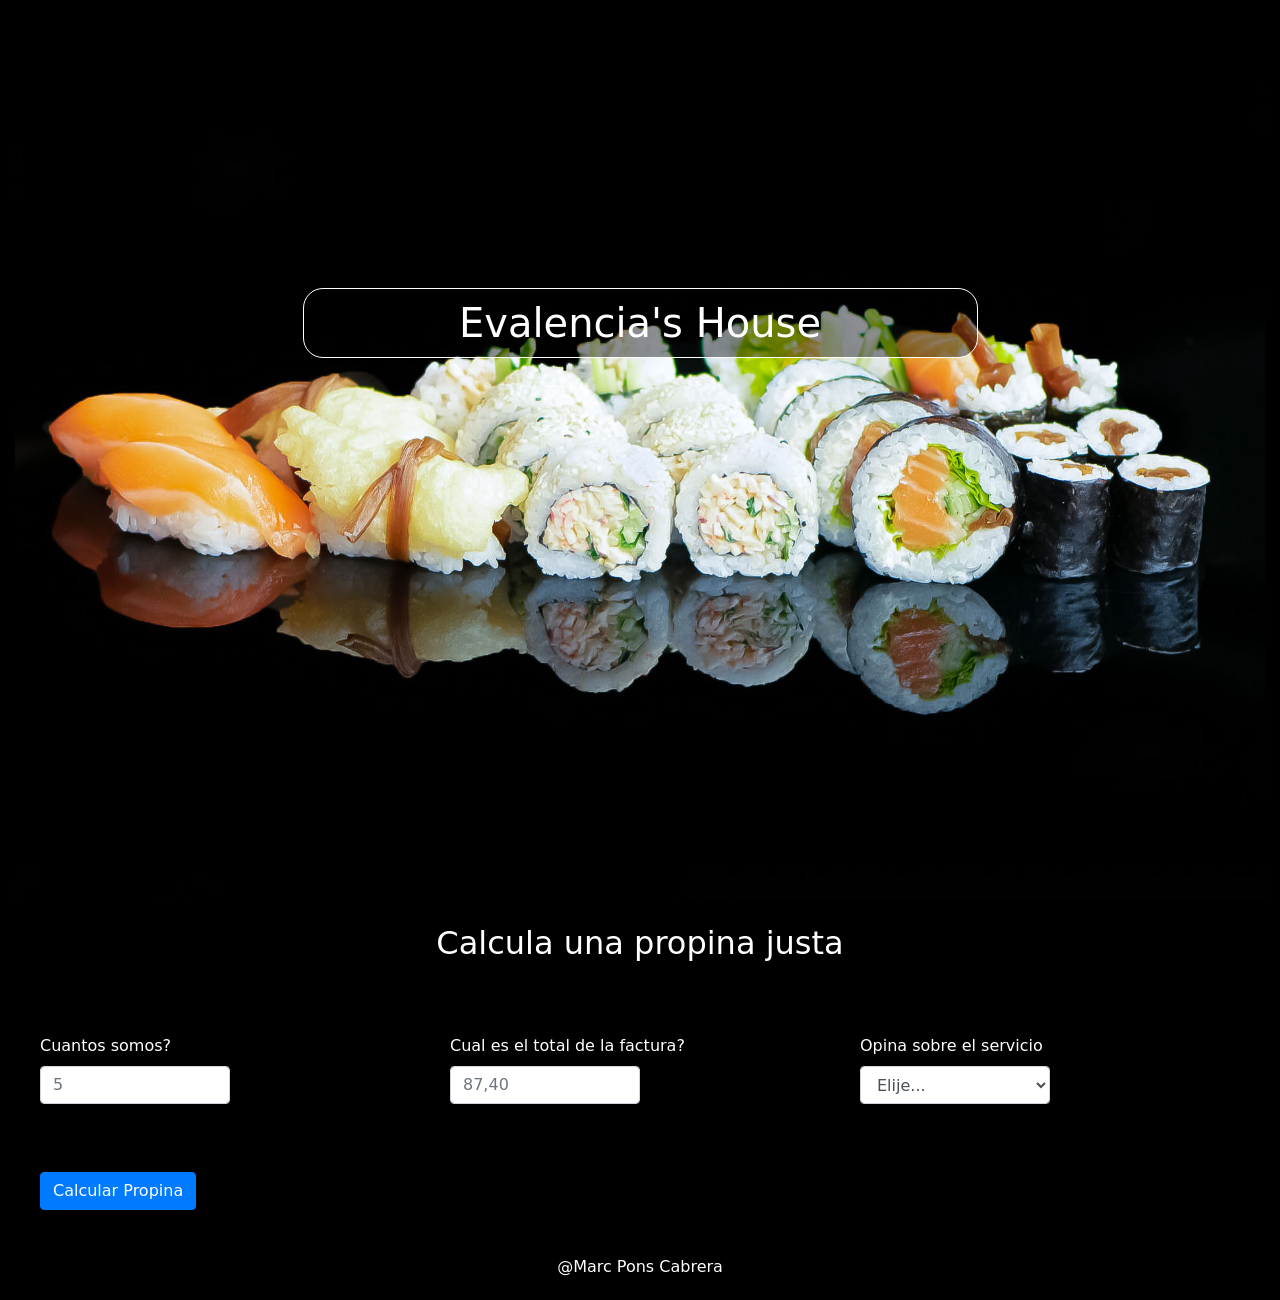
<file: index.html>
<!DOCTYPE html>
  <html>
    <head>
    <title>Page Title</title>
    <link rel="icon" href="media/favicon.jpg" type="image/x-icon">
    <link rel="stylesheet" type="text/css" href="style/css.css">
    <!-- Latest compiled and minified CSS -->
    <link rel="stylesheet" href="https://cdn.jsdelivr.net/npm/bootstrap@4.0.0/dist/css/bootstrap.min.css" integrity="sha384-Gn5384xqQ1aoWXA+058RXPxPg6fy4IWvTNh0E263XmFcJlSAwiGgFAW/dAiS6JXm" crossorigin="anonymous">
    <script src="js/calcularPropina.js"></script>  
    </head>
    <body class="body">
        <div class="img-container col-sm-12">
            <div class="menuFoto1">
              <h1 id="textoFoto1">Evalencia's House</h1>
              <!-- <img src="../img/slide2.jpg" alt="Imagen 1" id="foto1" width="100%"> -->
            </div>
        </div>
          <div class="miniMenu">
            <span class="inline-span" id="span1"><h2>Calcula una propina justa</h2></span>
          </div>
          <form id="myForm">
            <div class="row">
                <div class="col-sm-4">
                  <label for="formGroup1">Cuantos somos?</label>
                  <input type="text" class="form-control" placeholder="5" id="input1">
                </div>
                <div class="col-sm-4">
                  <label for="formGroup1">Cual es el total de la factura?</label>
                  <input type="text" class="form-control" placeholder="87,40" id="input2">
                  <!--Span para mostrar el error de campo obligatorio -->
                  <span class="error" id="nombreError"></span><br><br>
                </div>
                <div class="col-sm-4">
                  <label for="formGroup1">Opina sobre el servicio</label>
                  <select id="inputState" class="form-control">
                    <option selected disabled>Elije...</option>
                    <option id="Genial">Genial</option>
                    <option id="Aceptable">Aceptable</option>
                    <option id="Horrible">Horrible</option>
                  </select>
                  <!--Span para mostrar el error de campo obligatorio -->
                  <span class="error" id="formSatisfac"></span><br><br>
                </div>
            </div>
              <button type="button" onclick="validatePropina()" class="btn btn-primary" id="calcularPropinaButton">Calcular Propina</button>
          </form>
        <footer><p>@Marc Pons Cabrera</p></footer>
        <script src="https://code.jquery.com/jquery-3.2.1.slim.min.js" integrity="sha384-KJ3o2DKtIkvYIK3UENzmM7KCkRr/rE9/Qpg6aAZGJwFDMVNA/GpGFF93hXpG5KkN" crossorigin="anonymous"></script>
        <script src="https://cdn.jsdelivr.net/npm/popper.js@1.12.9/dist/umd/popper.min.js" integrity="sha384-ApNbgh9B+Y1QKtv3Rn7W3mgPxhU9K/ScQsAP7hUibX39j7fakFPskvXusvfa0b4Q" crossorigin="anonymous"></script>
        <script src="https://cdn.jsdelivr.net/npm/bootstrap@4.0.0/dist/js/bootstrap.min.js" integrity="sha384-JZR6Spejh4U02d8jOt6vLEHfe/JQGiRRSQQxSfFWpi1MquVdAyjUar5+76PVCmYl" crossorigin="anonymous"></script>
        
    </body>
  </html>
</file>
<file: style/css.css>
.body {
    background-color: rgb(0, 0, 0);
    color: white;
    font-family:system-ui, -apple-system, BlinkMacSystemFont, 'Segoe UI', Roboto, Oxygen, Ubuntu, Cantarell, 'Open Sans', 'Helvetica Neue', sans-serif;
}
.img-container{
    overflow: hidden;
}
h1 {
    text-align: left;
}
.menuFoto1{
    background-image: url(../media/slide4.jpg);
    padding: 23%;  
    transition: 0.5s;
    background-size: cover;
    background-position: center;
    height: 100vh;
}
.menuFoto1:hover {
    transform: scale(1.01);
}
#textoFoto1{
    border: 1px solid white;
    border-radius: 20px;
    background-color:rgba(0, 0, 0, 0.425) ;
    padding: 10px;
    text-align: center; 
    position:static;
}
.miniMenu {
    text-align: center;
   /* background-color: rgba(75, 73, 73, 0.952);*/
}
.inline-span {
    color: white;
   padding: 20px;
}
form {
    padding: 20px;
    margin: 20px;
    color: white;
    border-radius: 20px;
}
#input1, #input2, #input3, #inputState {
    width: 50%;
    transition: 0.5s;
}
#input1:hover, #input2:hover, #input3:hover, #inputState:hover {
    width: 60%;   
}

#calcularPropinaButton{
    margin-top: 20px;
    transition: 0.5s;
    position: relative;
    z-index: 1;
    overflow: hidden;
    display: inline-block;
}
#calcularPropinaButton::after {
    content: "";
    background: #2f05c4; /* color de fondo hover */
    position: absolute;
    z-index: -1;
    padding: 16px 20px;
    display: block;
    top: 0;
    bottom: 0;
    left: 100%;
    right: -100%;
    -webkit-transition: all 0.35s;
    transition: all 0.35s;    
  }
  #calcularPropinaButton:hover::after {
    left: 0;
  right: 0;
  top: 0;
  bottom: 0;
  -webkit-transition: all 0.35s;
  transition: all 0.35s;
  }
footer{
    color: white;
    padding: 5px;
    left:0px;
    bottom:0px;
    width:100%;
    text-align: center;
}
</file>
